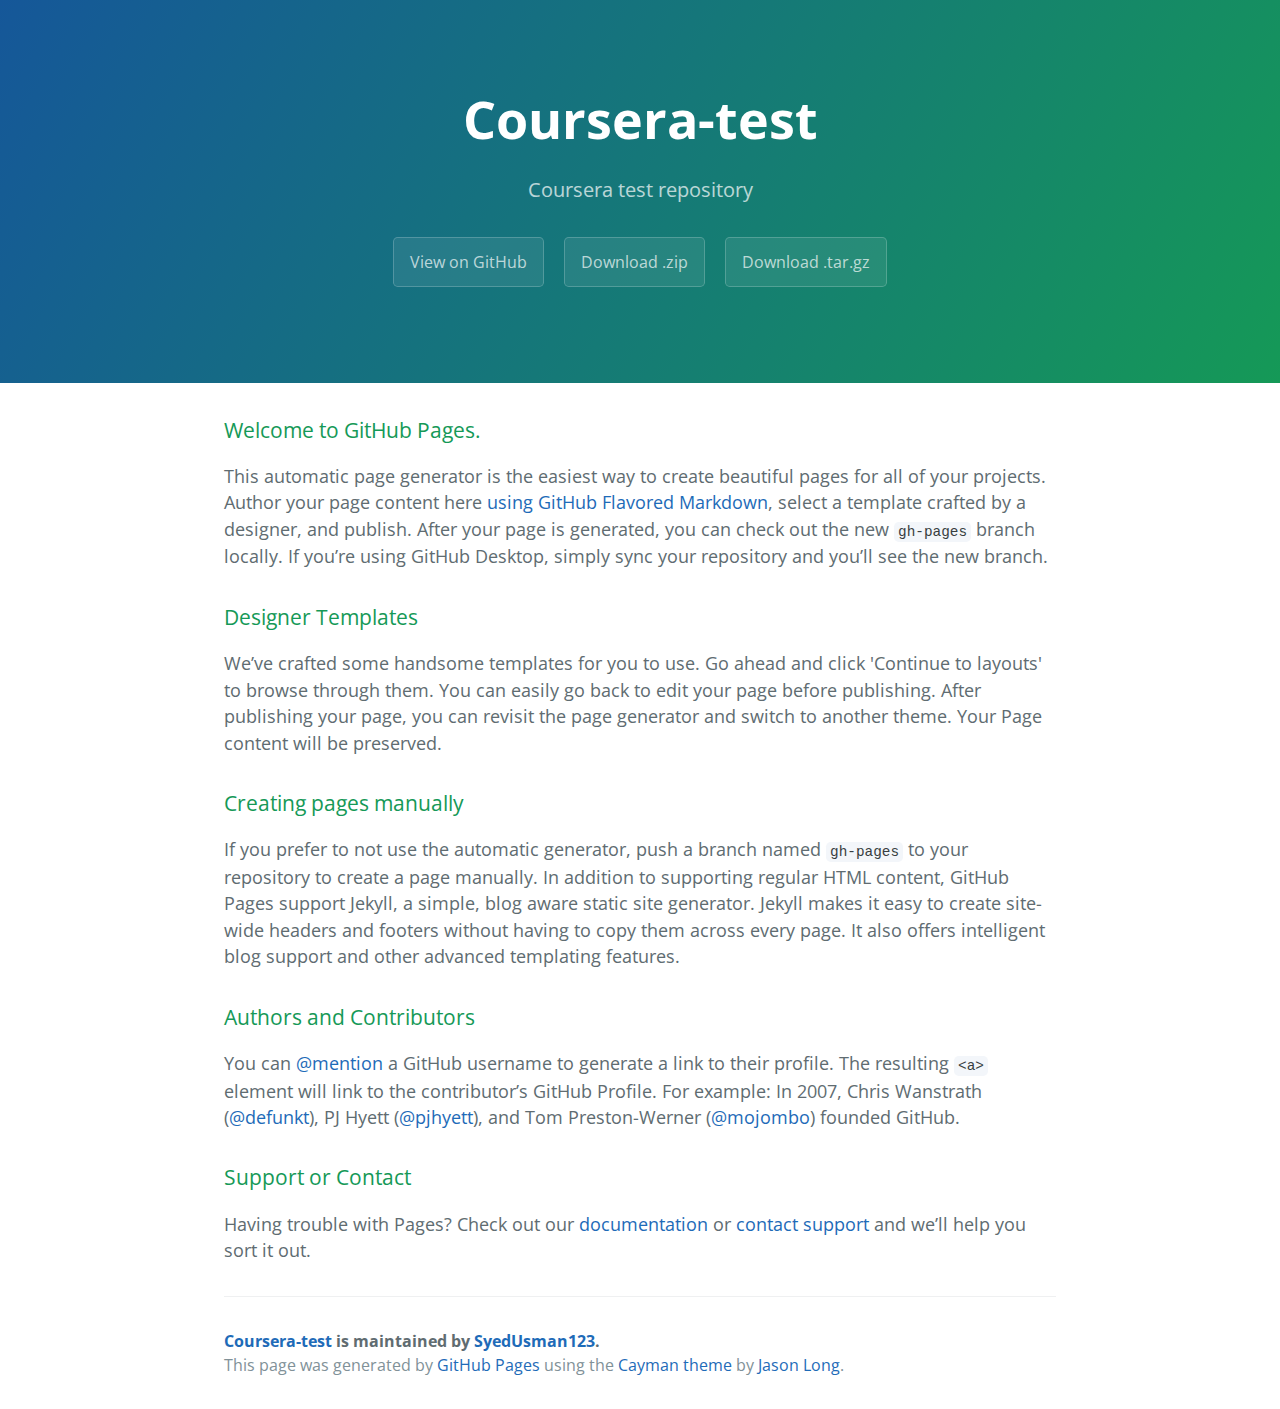
<file: index.html>
<!DOCTYPE html>
<html lang="en-us">
  <head>
    <meta charset="UTF-8">
    <title>Coursera-test by SyedUsman123</title>
    <meta name="viewport" content="width=device-width, initial-scale=1">
    <link rel="stylesheet" type="text/css" href="stylesheets/normalize.css" media="screen">
    <link href='https://fonts.googleapis.com/css?family=Open+Sans:400,700' rel='stylesheet' type='text/css'>
    <link rel="stylesheet" type="text/css" href="stylesheets/stylesheet.css" media="screen">
    <link rel="stylesheet" type="text/css" href="stylesheets/github-light.css" media="screen">
  </head>
  <body>
    <section class="page-header">
      <h1 class="project-name">Coursera-test</h1>
      <h2 class="project-tagline">Coursera test repository</h2>
      <a href="https://github.com/SyedUsman123/coursera-test" class="btn">View on GitHub</a>
      <a href="https://github.com/SyedUsman123/coursera-test/zipball/master" class="btn">Download .zip</a>
      <a href="https://github.com/SyedUsman123/coursera-test/tarball/master" class="btn">Download .tar.gz</a>
    </section>

    <section class="main-content">
      <h3>
<a id="welcome-to-github-pages" class="anchor" href="#welcome-to-github-pages" aria-hidden="true"><span aria-hidden="true" class="octicon octicon-link"></span></a>Welcome to GitHub Pages.</h3>

<p>This automatic page generator is the easiest way to create beautiful pages for all of your projects. Author your page content here <a href="https://guides.github.com/features/mastering-markdown/">using GitHub Flavored Markdown</a>, select a template crafted by a designer, and publish. After your page is generated, you can check out the new <code>gh-pages</code> branch locally. If you’re using GitHub Desktop, simply sync your repository and you’ll see the new branch.</p>

<h3>
<a id="designer-templates" class="anchor" href="#designer-templates" aria-hidden="true"><span aria-hidden="true" class="octicon octicon-link"></span></a>Designer Templates</h3>

<p>We’ve crafted some handsome templates for you to use. Go ahead and click 'Continue to layouts' to browse through them. You can easily go back to edit your page before publishing. After publishing your page, you can revisit the page generator and switch to another theme. Your Page content will be preserved.</p>

<h3>
<a id="creating-pages-manually" class="anchor" href="#creating-pages-manually" aria-hidden="true"><span aria-hidden="true" class="octicon octicon-link"></span></a>Creating pages manually</h3>

<p>If you prefer to not use the automatic generator, push a branch named <code>gh-pages</code> to your repository to create a page manually. In addition to supporting regular HTML content, GitHub Pages support Jekyll, a simple, blog aware static site generator. Jekyll makes it easy to create site-wide headers and footers without having to copy them across every page. It also offers intelligent blog support and other advanced templating features.</p>

<h3>
<a id="authors-and-contributors" class="anchor" href="#authors-and-contributors" aria-hidden="true"><span aria-hidden="true" class="octicon octicon-link"></span></a>Authors and Contributors</h3>

<p>You can <a href="https://help.github.com/articles/basic-writing-and-formatting-syntax/#mentioning-users-and-teams" class="user-mention">@mention</a> a GitHub username to generate a link to their profile. The resulting <code>&lt;a&gt;</code> element will link to the contributor’s GitHub Profile. For example: In 2007, Chris Wanstrath (<a href="https://github.com/defunkt" class="user-mention">@defunkt</a>), PJ Hyett (<a href="https://github.com/pjhyett" class="user-mention">@pjhyett</a>), and Tom Preston-Werner (<a href="https://github.com/mojombo" class="user-mention">@mojombo</a>) founded GitHub.</p>

<h3>
<a id="support-or-contact" class="anchor" href="#support-or-contact" aria-hidden="true"><span aria-hidden="true" class="octicon octicon-link"></span></a>Support or Contact</h3>

<p>Having trouble with Pages? Check out our <a href="https://help.github.com/pages">documentation</a> or <a href="https://github.com/contact">contact support</a> and we’ll help you sort it out.</p>

      <footer class="site-footer">
        <span class="site-footer-owner"><a href="https://github.com/SyedUsman123/coursera-test">Coursera-test</a> is maintained by <a href="https://github.com/SyedUsman123">SyedUsman123</a>.</span>

        <span class="site-footer-credits">This page was generated by <a href="https://pages.github.com">GitHub Pages</a> using the <a href="https://github.com/jasonlong/cayman-theme">Cayman theme</a> by <a href="https://twitter.com/jasonlong">Jason Long</a>.</span>
      </footer>

    </section>

  
  </body>
</html>
</file>
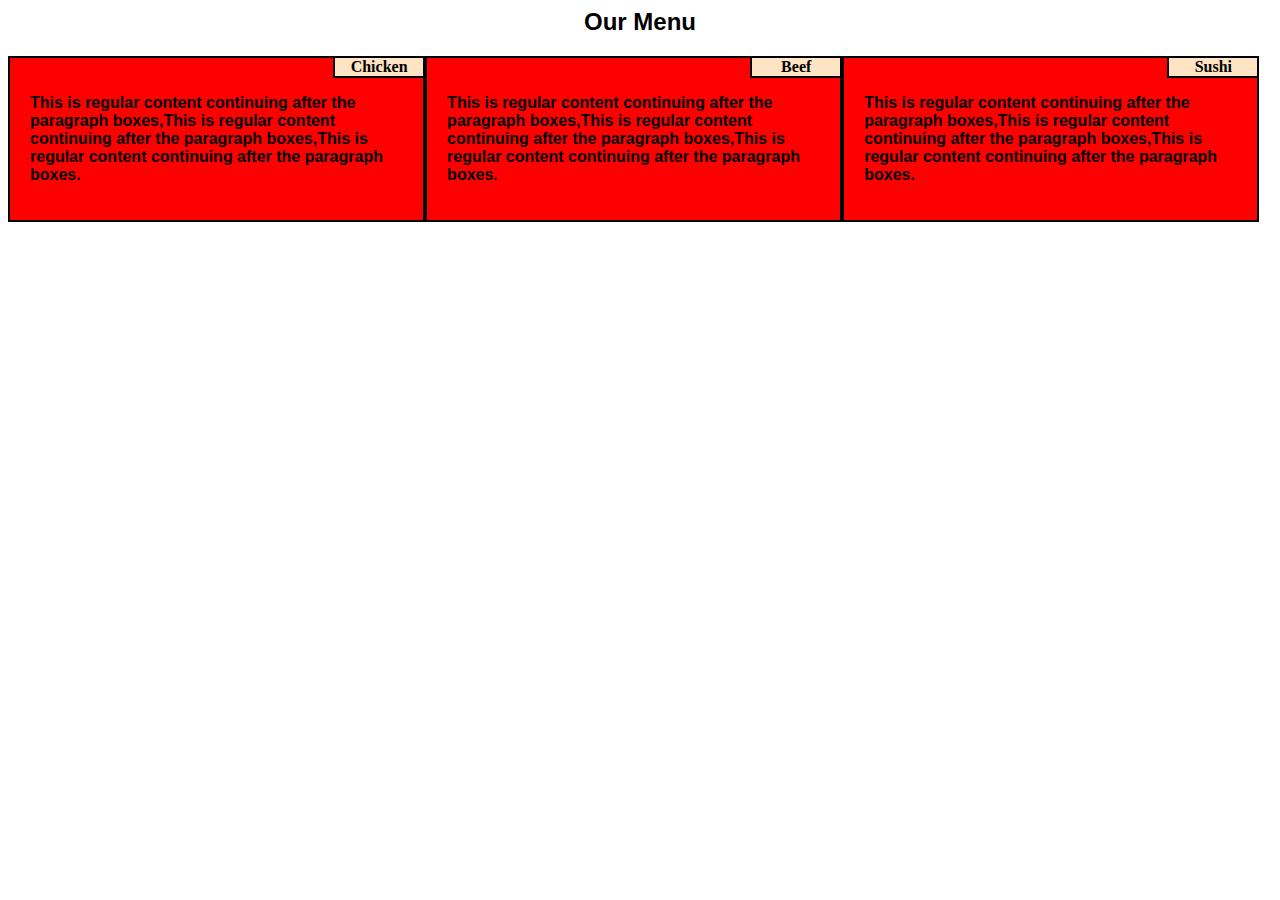
<file: Assignment2.html>
<html>
<head>
	<meta charset="utf-8">
	<meta charset="viewport" content="width=device-width, initial-scale=1">
	<title>Responsive Layout</title>
	<link rel="stylesheet" type="text/css" href="Assignstyle.css">
</head>
<body>
	  <div class="row">
  <h2> Our Menu </h2>
   <div class="col-lg-4 col-md-4 col-sm-6 main-div">
      <div class="corner">Chicken</div>
      <div class="bottom-div"><p>This is regular content continuing after the paragraph boxes,This is regular content continuing after the paragraph boxes,This is regular content continuing after the paragraph boxes.</p></div>
   </div>
   <div class="col-lg-4 col-md-4 col-sm-6 main-div">
      <div class="corner">Beef</div>
      <div class="bottom-div"><p>This is regular content continuing after the paragraph boxes,This is regular content continuing after the paragraph boxes,This is regular content continuing after the paragraph boxes.</p></div>
   </div>
   <div class="col-lg-4 col-md-4 col-sm-12 main-div">
      <div class="corner">Sushi</div>
      <div class="bottom-div"><p>This is regular content continuing after the paragraph boxes,This is regular content continuing after the paragraph boxes,This is regular content continuing after the paragraph boxes.</p></div>
   </div>
    </div>
</body>
</html>
</file>
<file: stylesheets/stylesheet.css>
* {
  box-sizing: border-box; }

body {
  padding: 0;
  margin: 0;
  font-family: "Open Sans", "Helvetica Neue", Helvetica, Arial, sans-serif;
  font-size: 16px;
  line-height: 1.5;
  color: #606c71; }

a {
  color: #1e6bb8;
  text-decoration: none; }
  a:hover {
    text-decoration: underline; }

.btn {
  display: inline-block;
  margin-bottom: 1rem;
  color: rgba(255, 255, 255, 0.7);
  background-color: rgba(255, 255, 255, 0.08);
  border-color: rgba(255, 255, 255, 0.2);
  border-style: solid;
  border-width: 1px;
  border-radius: 0.3rem;
  transition: color 0.2s, background-color 0.2s, border-color 0.2s; }
  .btn + .btn {
    margin-left: 1rem; }

.btn:hover {
  color: rgba(255, 255, 255, 0.8);
  text-decoration: none;
  background-color: rgba(255, 255, 255, 0.2);
  border-color: rgba(255, 255, 255, 0.3); }

@media screen and (min-width: 64em) {
  .btn {
    padding: 0.75rem 1rem; } }

@media screen and (min-width: 42em) and (max-width: 64em) {
  .btn {
    padding: 0.6rem 0.9rem;
    font-size: 0.9rem; } }

@media screen and (max-width: 42em) {
  .btn {
    display: block;
    width: 100%;
    padding: 0.75rem;
    font-size: 0.9rem; }
    .btn + .btn {
      margin-top: 1rem;
      margin-left: 0; } }

.page-header {
  color: #fff;
  text-align: center;
  background-color: #159957;
  background-image: linear-gradient(120deg, #155799, #159957); }

@media screen and (min-width: 64em) {
  .page-header {
    padding: 5rem 6rem; } }

@media screen and (min-width: 42em) and (max-width: 64em) {
  .page-header {
    padding: 3rem 4rem; } }

@media screen and (max-width: 42em) {
  .page-header {
    padding: 2rem 1rem; } }

.project-name {
  margin-top: 0;
  margin-bottom: 0.1rem; }

@media screen and (min-width: 64em) {
  .project-name {
    font-size: 3.25rem; } }

@media screen and (min-width: 42em) and (max-width: 64em) {
  .project-name {
    font-size: 2.25rem; } }

@media screen and (max-width: 42em) {
  .project-name {
    font-size: 1.75rem; } }

.project-tagline {
  margin-bottom: 2rem;
  font-weight: normal;
  opacity: 0.7; }

@media screen and (min-width: 64em) {
  .project-tagline {
    font-size: 1.25rem; } }

@media screen and (min-width: 42em) and (max-width: 64em) {
  .project-tagline {
    font-size: 1.15rem; } }

@media screen and (max-width: 42em) {
  .project-tagline {
    font-size: 1rem; } }

.main-content :first-child {
  margin-top: 0; }
.main-content img {
  max-width: 100%; }
.main-content h1, .main-content h2, .main-content h3, .main-content h4, .main-content h5, .main-content h6 {
  margin-top: 2rem;
  margin-bottom: 1rem;
  font-weight: normal;
  color: #159957; }
.main-content p {
  margin-bottom: 1em; }
.main-content code {
  padding: 2px 4px;
  font-family: Consolas, "Liberation Mono", Menlo, Courier, monospace;
  font-size: 0.9rem;
  color: #383e41;
  background-color: #f3f6fa;
  border-radius: 0.3rem; }
.main-content pre {
  padding: 0.8rem;
  margin-top: 0;
  margin-bottom: 1rem;
  font: 1rem Consolas, "Liberation Mono", Menlo, Courier, monospace;
  color: #567482;
  word-wrap: normal;
  background-color: #f3f6fa;
  border: solid 1px #dce6f0;
  border-radius: 0.3rem; }
  .main-content pre > code {
    padding: 0;
    margin: 0;
    font-size: 0.9rem;
    color: #567482;
    word-break: normal;
    white-space: pre;
    background: transparent;
    border: 0; }
.main-content .highlight {
  margin-bottom: 1rem; }
  .main-content .highlight pre {
    margin-bottom: 0;
    word-break: normal; }
.main-content .highlight pre, .main-content pre {
  padding: 0.8rem;
  overflow: auto;
  font-size: 0.9rem;
  line-height: 1.45;
  border-radius: 0.3rem; }
.main-content pre code, .main-content pre tt {
  display: inline;
  max-width: initial;
  padding: 0;
  margin: 0;
  overflow: initial;
  line-height: inherit;
  word-wrap: normal;
  background-color: transparent;
  border: 0; }
  .main-content pre code:before, .main-content pre code:after, .main-content pre tt:before, .main-content pre tt:after {
    content: normal; }
.main-content ul, .main-content ol {
  margin-top: 0; }
.main-content blockquote {
  padding: 0 1rem;
  margin-left: 0;
  color: #819198;
  border-left: 0.3rem solid #dce6f0; }
  .main-content blockquote > :first-child {
    margin-top: 0; }
  .main-content blockquote > :last-child {
    margin-bottom: 0; }
.main-content table {
  display: block;
  width: 100%;
  overflow: auto;
  word-break: normal;
  word-break: keep-all; }
  .main-content table th {
    font-weight: bold; }
  .main-content table th, .main-content table td {
    padding: 0.5rem 1rem;
    border: 1px solid #e9ebec; }
.main-content dl {
  padding: 0; }
  .main-content dl dt {
    padding: 0;
    margin-top: 1rem;
    font-size: 1rem;
    font-weight: bold; }
  .main-content dl dd {
    padding: 0;
    margin-bottom: 1rem; }
.main-content hr {
  height: 2px;
  padding: 0;
  margin: 1rem 0;
  background-color: #eff0f1;
  border: 0; }

@media screen and (min-width: 64em) {
  .main-content {
    max-width: 64rem;
    padding: 2rem 6rem;
    margin: 0 auto;
    font-size: 1.1rem; } }

@media screen and (min-width: 42em) and (max-width: 64em) {
  .main-content {
    padding: 2rem 4rem;
    font-size: 1.1rem; } }

@media screen and (max-width: 42em) {
  .main-content {
    padding: 2rem 1rem;
    font-size: 1rem; } }

.site-footer {
  padding-top: 2rem;
  margin-top: 2rem;
  border-top: solid 1px #eff0f1; }

.site-footer-owner {
  display: block;
  font-weight: bold; }

.site-footer-credits {
  color: #819198; }

@media screen and (min-width: 64em) {
  .site-footer {
    font-size: 1rem; } }

@media screen and (min-width: 42em) and (max-width: 64em) {
  .site-footer {
    font-size: 1rem; } }

@media screen and (max-width: 42em) {
  .site-footer {
    font-size: 0.9rem; } }
</file>
<file: stylesheets/github-light.css>
/*
The MIT License (MIT)

Copyright (c) 2015 GitHub, Inc.

Permission is hereby granted, free of charge, to any person obtaining a copy
of this software and associated documentation files (the "Software"), to deal
in the Software without restriction, including without limitation the rights
to use, copy, modify, merge, publish, distribute, sublicense, and/or sell
copies of the Software, and to permit persons to whom the Software is
furnished to do so, subject to the following conditions:

The above copyright notice and this permission notice shall be included in all
copies or substantial portions of the Software.

THE SOFTWARE IS PROVIDED "AS IS", WITHOUT WARRANTY OF ANY KIND, EXPRESS OR
IMPLIED, INCLUDING BUT NOT LIMITED TO THE WARRANTIES OF MERCHANTABILITY,
FITNESS FOR A PARTICULAR PURPOSE AND NONINFRINGEMENT. IN NO EVENT SHALL THE
AUTHORS OR COPYRIGHT HOLDERS BE LIABLE FOR ANY CLAIM, DAMAGES OR OTHER
LIABILITY, WHETHER IN AN ACTION OF CONTRACT, TORT OR OTHERWISE, ARISING FROM,
OUT OF OR IN CONNECTION WITH THE SOFTWARE OR THE USE OR OTHER DEALINGS IN THE
SOFTWARE.

*/

.pl-c /* comment */ {
  color: #969896;
}

.pl-c1      /* constant, markup.raw, meta.diff.header, meta.module-reference, meta.property-name, support, support.constant, support.variable, variable.other.constant */,
.pl-s .pl-v /* string variable */ {
  color: #0086b3;
}

.pl-e  /* entity */,
.pl-en /* entity.name */ {
  color: #795da3;
}

.pl-s .pl-s1 /* string source */,
.pl-smi      /* storage.modifier.import, storage.modifier.package, storage.type.java, variable.other, variable.parameter.function */ {
  color: #333;
}

.pl-ent /* entity.name.tag */ {
  color: #63a35c;
}

.pl-k /* keyword, storage, storage.type */ {
  color: #a71d5d;
}

.pl-pds              /* punctuation.definition.string, string.regexp.character-class */,
.pl-s                /* string */,
.pl-s .pl-pse .pl-s1 /* string punctuation.section.embedded source */,
.pl-sr               /* string.regexp */,
.pl-sr .pl-cce       /* string.regexp constant.character.escape */,
.pl-sr .pl-sra       /* string.regexp string.regexp.arbitrary-repitition */,
.pl-sr .pl-sre       /* string.regexp source.ruby.embedded */ {
  color: #183691;
}

.pl-v /* variable */ {
  color: #ed6a43;
}

.pl-id /* invalid.deprecated */ {
  color: #b52a1d;
}

.pl-ii /* invalid.illegal */ {
  background-color: #b52a1d;
  color: #f8f8f8;
}

.pl-sr .pl-cce /* string.regexp constant.character.escape */ {
  color: #63a35c;
  font-weight: bold;
}

.pl-ml /* markup.list */ {
  color: #693a17;
}

.pl-mh        /* markup.heading */,
.pl-mh .pl-en /* markup.heading entity.name */,
.pl-ms        /* meta.separator */ {
  color: #1d3e81;
  font-weight: bold;
}

.pl-mq /* markup.quote */ {
  color: #008080;
}

.pl-mi /* markup.italic */ {
  color: #333;
  font-style: italic;
}

.pl-mb /* markup.bold */ {
  color: #333;
  font-weight: bold;
}

.pl-md /* markup.deleted, meta.diff.header.from-file */ {
  background-color: #ffecec;
  color: #bd2c00;
}

.pl-mi1 /* markup.inserted, meta.diff.header.to-file */ {
  background-color: #eaffea;
  color: #55a532;
}

.pl-mdr /* meta.diff.range */ {
  color: #795da3;
  font-weight: bold;
}

.pl-mo /* meta.output */ {
  color: #1d3e81;
}
</file>
<file: Assignstyle.css>
*
	{
		box-sizing: border-box;
	}
    .row
	{
		width: 100%;
		margin-right: 10px;
	}				
			/*Large Devices Only*/
@media (min-width: 1200px)
	{
		.col-lg-1,.col-lg-2,.col-lg-3,.col-lg-4,.col-lg-5,.col-lg-6,.col-lg-7,.col-lg-8,.col-lg-9,.col-lg-10,.col-lg-11,.col-lg-12
		{
			float: left;
		} 
		.col-lg-1
		{
			width: 8.33%
		}

		.col-lg-2
		{
			width: 16.66%
		}

		.col-lg-3
		{
			width: 25%
		}

		.col-lg-4
		{
			width: 33%
		}

		.col-lg-5
		{
			width: 41.66%
		}

		.col-lg-6
		{
			width: 50%
		}

		.col-lg-7
		{
			width: 58.33%
		}

		.col-lg-8
		{
			width: 66.66%
		}

		.col-lg-9
		{
			width: 74.99%
		}

		.col-lg-10
		{
			width: 83.33%
		}

		.col-lg-11
		{
			width: 91.66%
		}

		.col-lg-12
		{
			width: 100%
		}
	}			
			/*Medium devices Only*/
		@media (min-width: 950px) and (max-width: 1199px)
		{
			.col-md-1,.col-md-2,.col-md-3,.col-md-4,.col-md-5,.col-md-6,.col-md-7,.col-md-8,.col-md-9,.col-md-10,.col-md-11,.col-md-12
			{
				float: left;
			}
			.col-md-1
			{
				width: 8.33%
			}

			.col-md-2
			{
				width: 16.66%
			}

			.col-md-3
			{
				width: 25%
			}

			.col-md-4
			{
				width: 33%
			}

			.col-md-5
			{
				width: 41.66%
			}

			.col-md-6
			{
				width: 50%
			}

			.col-md-7
			{
				width: 58.33%
			}

			.col-md-8
			{
				width: 66.66%
			}

			.col-md-9
			{
				width: 74.99%
			}
			.col-md-10
			{
				width: 83.33%
			}
			.col-md-11
			{
				width: 91.66%
			}
			.col-md-12
			{
				width: 100%
			}
		}
		/* For Small Devices*/
		@media (min-width: 950px) and (max-width: 1199px)
		{
			.col-sm-1,.col-sm-2,.col-sm-3,.col-sm-4,.col-sm-5,.col-sm-6,.col-sm-7,.col-sm-8,.col-sm-9,.col-sm-10,.col-sm-11,.col-sm-12
			{
				float: left;

			}
			.col-sm-1
			{
				width: 8.33%
			}

			.col-sm-2
			{
				width: 16.66%
			}

			.col-sm-3
			{
				width: 25%
			}

			.col-sm-4
			{
				width: 33%
			}

			.col-sm-5
			{
				width: 41.66%
			}

			.col-sm-6
			{
				width: 50%
			}

			.col-sm-7
			{
				width: 58.33%
			}

			.col-sm-8
			{
				width: 66.66%
			}

			.col-sm-9
			{
				width: 74.99%
			}
			.col-sm-10
			{
				width: 83.33%
			}
			.col-sm-11
			{
				width: 91.66%
			}
			.col-sm-12
			{
				width: 100%
			}
        }
    .main-div{
    background-color: red;
/*    width: 35%;*/
    border: 2px solid black;
    /*margin-right: 10px;   */
    }
    .corner{
            float: right;
    width: 90px;
    text-align: center;
    font-weight: 900;
    background-color: bisque;
    border: 2px solid black;
    border-top: none;
    border-right: none;
    }
    .bottom-div{
    padding: 20px;
    font-family: Helvetica;
    color: black;
    font-weight: bold;
   
    /*margin-right: -10pxs;*/
    /*margin-left: auto;*/
    }
    h2{
        text-align: center;
        font-family: Helvetica;
    }
</file>
